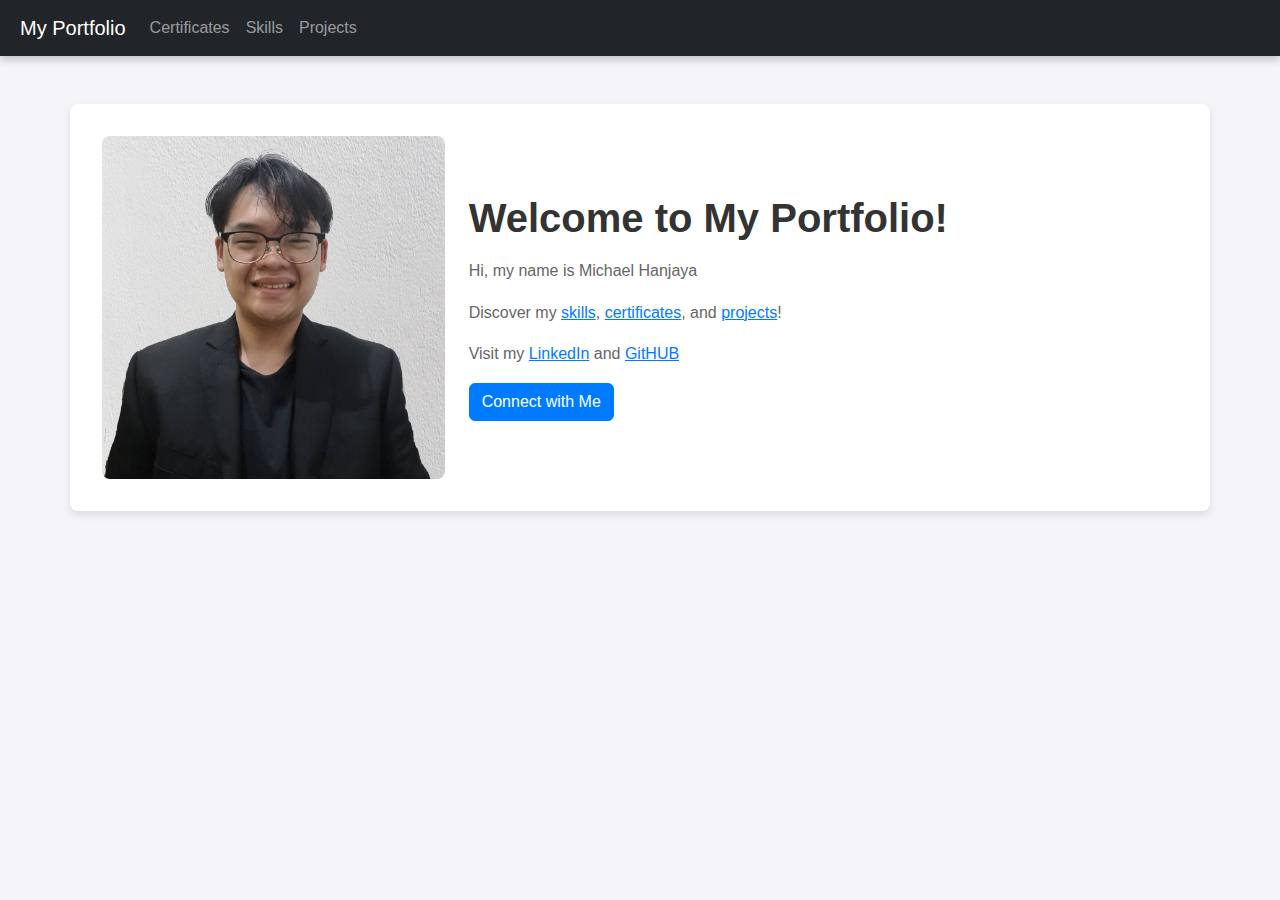
<file: index.html>
<!DOCTYPE html>
<html lang="en">
<head>
    <meta charset="UTF-8">
    <meta name="viewport" content="width=device-width, initial-scale=1.0">
    <link href="https://cdn.jsdelivr.net/npm/bootstrap@5.2.3/dist/css/bootstrap.min.css" rel="stylesheet">
    <script src="https://cdn.jsdelivr.net/npm/bootstrap@5.2.3/dist/js/bootstrap.bundle.min.js"></script>
    <link href="styles.css" rel="stylesheet">
    <title>My Portfolio</title>
    <script>
        document.addEventListener("DOMContentLoaded", function () {
            const isMobile = /iPhone|iPad|iPod|Android/i.test(navigator.userAgent);
            if (isMobile) {
                document.getElementById('mobile-sections').style.display = 'block';
            }
        });
    </script>
</head>
<body>
    <!-- Navbar -->
    <nav class="navbar navbar-expand-lg navbar-dark bg-dark">
        <a class="navbar-brand" href="index.html">My Portfolio</a>
        <button class="navbar-toggler" type="button" data-bs-toggle="collapse" data-bs-target="#navbarNav" aria-controls="navbarNav" aria-expanded="false" aria-label="Toggle navigation">
            <span class="navbar-toggler-icon"></span>
        </button>
        <div class="collapse navbar-collapse" id="navbarNav">
            <ul class="navbar-nav ml-auto">
                <li class="nav-item"><a class="nav-link" href="certificates.html">Certificates</a></li>
                <li class="nav-item"><a class="nav-link" href="skills.html">Skills</a></li>
                <li class="nav-item"><a class="nav-link" href="projects.html">Projects</a></li>
            </ul>
        </div>
    </nav>

    <!-- Main Content -->
    <div class="container my-5">
        <div class="row align-items-center">
            <!-- Image Column -->
            <div class="col-md-4">
                <img src="pp.png" alt="Portfolio Image" class="img-fluid">
            </div>
            <!-- Text Column -->
            <div class="col-md-8">
                <h1>Welcome to My Portfolio!</h1>
                <p>Hi, my name is Michael Hanjaya</p>
                <p>Discover my <a href="skills.html">skills</a>, <a href="certificates.html">certificates</a>, and <a href="projects.html">projects</a>!</p>
                <p>Visit my <a href = "https://www.linkedin.com/in/michael-hanjaya-92075a17b/">LinkedIn</a> and <a href = "https://github.com/monv353">GitHUB</a></p>
                <button class="btn btn-primary" onclick="window.location.href='mailto:mikehan8080@gmail.com'">Connect with Me</button>
            </div>
        </div>
    </div>
</body>
</html>
</file>
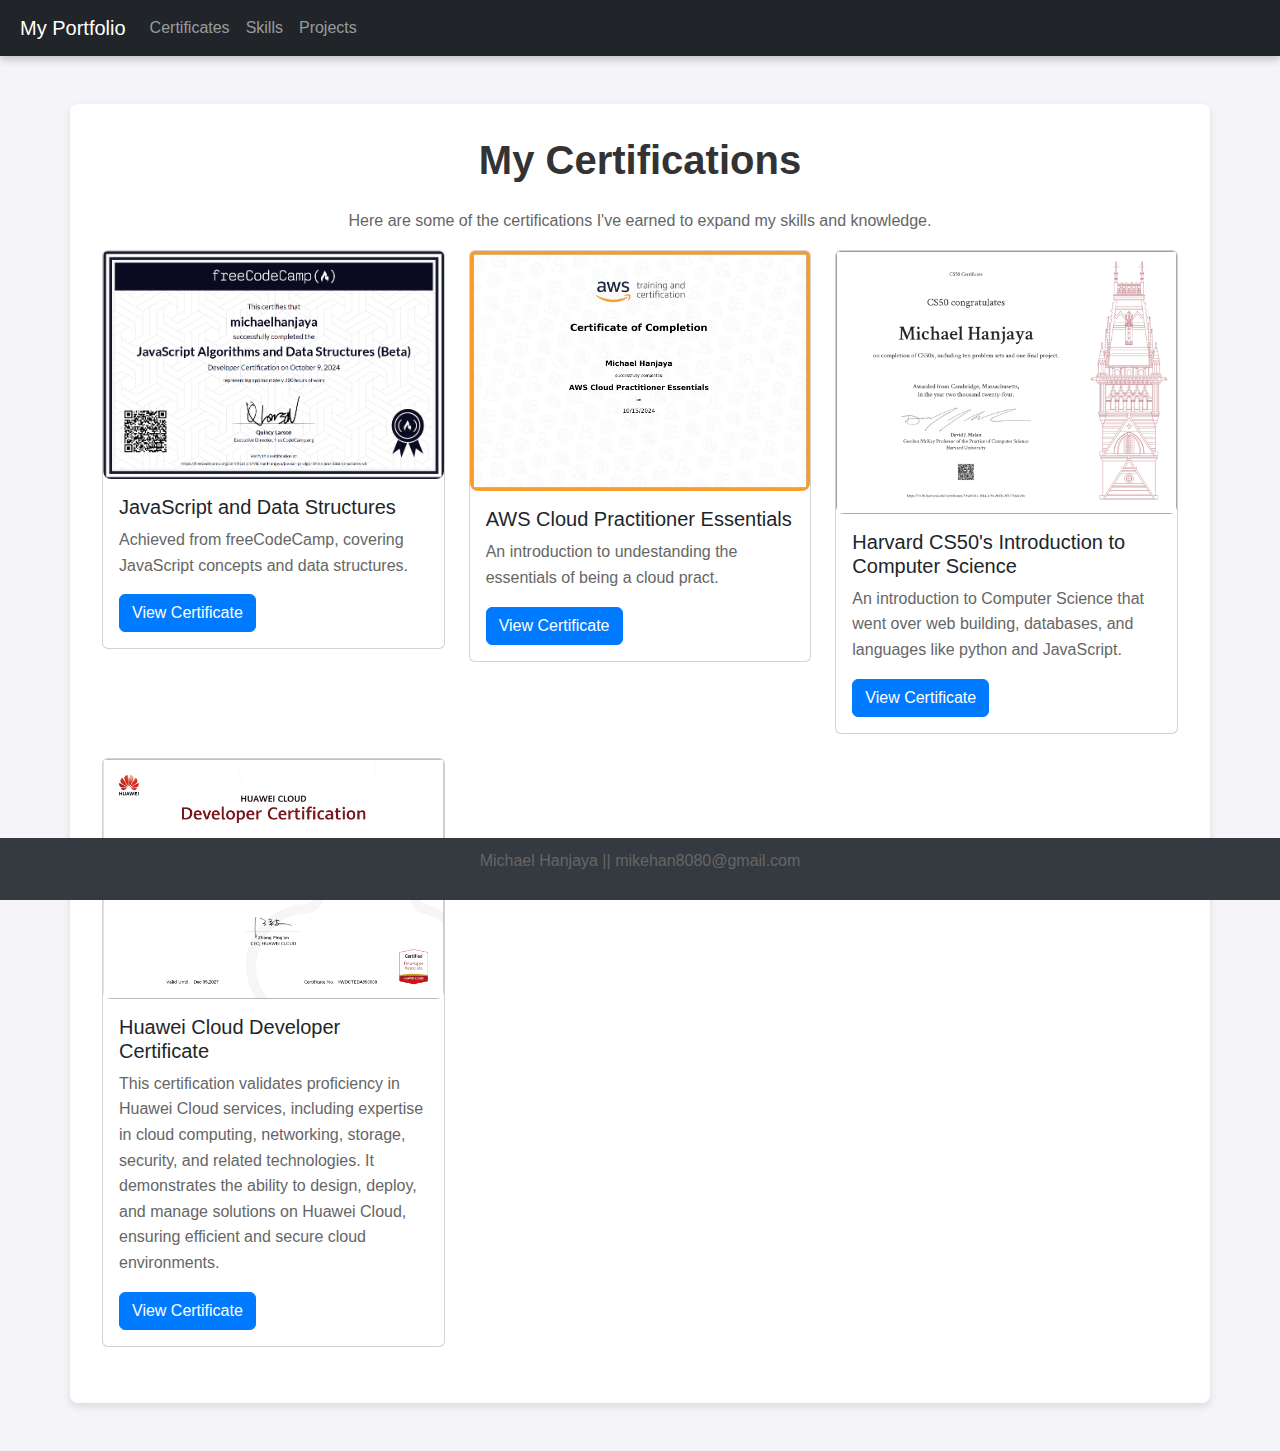
<file: certificates.html>
<!DOCTYPE html>
<html lang="en">
<head>
    <link href="https://cdn.jsdelivr.net/npm/bootstrap@5.2.3/dist/css/bootstrap.min.css" rel="stylesheet">
    <meta charset="UTF-8">
    <meta name="viewport" content="width=device-width, initial-scale=1.0">
    <script src="https://cdn.jsdelivr.net/npm/bootstrap@5.2.3/dist/js/bootstrap.bundle.min.js"></script>
    <link href="styles.css" rel="stylesheet">
    <title>My Certifications</title>
    <script>
        document.addEventListener("DOMContentLoaded", function () {
            const isMobile = /iPhone|iPad|iPod|Android/i.test(navigator.userAgent);
            if (isMobile) {
                document.getElementById('mobile-sections').style.display = 'block';
            }
        });
    </script>
</head>
<body>
    <!-- Navbar -->
    <nav class="navbar navbar-expand-lg navbar-dark bg-dark">
        <a class="navbar-brand" href="index.html">My Portfolio</a>
        <button class="navbar-toggler" type="button" data-bs-toggle="collapse" data-bs-target="#navbarNav" aria-controls="navbarNav" aria-expanded="false" aria-label="Toggle navigation">
            <span class="navbar-toggler-icon"></span>
        </button>
        <div class="collapse navbar-collapse" id="navbarNav">
            <ul class="navbar-nav ml-auto">
                <li class="nav-item"><a class="nav-link" href="certificates.html">Certificates</a></li>
                <li class="nav-item"><a class="nav-link" href="skills.html">Skills</a></li>
                <li class="nav-item"><a class="nav-link" href="projects.html">Projects</a></li>
            </ul>
        </div>
    </nav>

    <!-- Certifications Section -->
    <div class="container my-5">
        <h1 class="text-center mb-4">My Certifications</h1>
        <p class="text-center">Here are some of the certifications I've earned to expand my skills and knowledge.</p>

        <!-- Certificate Cards -->
        <div class="row">
            <!-- Certificate 1 -->
            <div class="col-md-4 mb-4">
                <div class="card">
                    <img src="freecodecamp.png" class="card-img-top" alt="Certificate 1">
                    <div class="card-body">
                        <h5 class="card-title">JavaScript and Data Structures</h5>
                        <p class="card-text">Achieved from freeCodeCamp, covering JavaScript concepts and data structures.</p>
                        <a href="https://www.freecodecamp.org/certification/MichaelHanjaya/javascript-algorithms-and-data-structures-v8" class="btn btn-primary" target="_blank">View Certificate</a>
                    </div>
                </div>
            </div>

            <!-- Certificate 2 -->
            <div class="col-md-4 mb-4">
                <div class="card">
                    <img src="AWS Certification.png" class="card-img-top" alt="Certificate 2">
                    <div class="card-body">
                        <h5 class="card-title">AWS Cloud Practitioner Essentials</h5>
                        <p class="card-text">An introduction to undestanding the essentials of being a cloud pract.</p>
                        <a href="AWS Certification.pdf" class="btn btn-primary" target="_blank">View Certificate</a>
                    </div>
                </div>
            </div>

            <!-- Certificate 3 -->
            <div class="col-md-4 mb-4">
                <div class="card">
                    <img src="cs50.png" class="card-img-top" alt="Certificate 3">
                    <div class="card-body">
                        <h5 class="card-title">Harvard CS50's Introduction to Computer Science</h5>
                        <p class="card-text">An introduction to Computer Science that went over web building, databases, and languages like python and JavaScript.</p>
                        <a href="https://certificates.cs50.io/59ad53b2-3f44-419e-8b0b-8f31756dc29e.png?size=letter" class="btn btn-primary" target="_blank">View Certificate</a>
                    </div>
                </div>
            </div>

                        <!-- Certificate 4 -->
            <div class="col-md-4 mb-4">
                <div class="card">
                    <img src="HWDCTEDA890009.png" class="card-img-top" alt="Certificate 3">
                    <div class="card-body">
                        <h5 class="card-title">Huawei Cloud Developer Certificate</h5>
                        <p class="card-text">This certification validates proficiency in Huawei Cloud services, including expertise in cloud computing, networking, storage, security, and related technologies. It demonstrates the ability to design, deploy, and manage solutions on Huawei Cloud, ensuring efficient and secure cloud environments.</p>
                        <a href="https://certificates.cs50.io/59ad53b2-3f44-419e-8b0b-8f31756dc29e.png?size=letter" class="btn btn-primary" target="_blank">View Certificate</a>
                    </div>
                </div>
            </div>
        </div>
    </div>

    <!-- Footer -->
    <footer class="bg-dark-text-white-text-center-py-3">
        <p>Michael Hanjaya || mikehan8080@gmail.com</p>
    </footer>
</body>
</html>
</file>
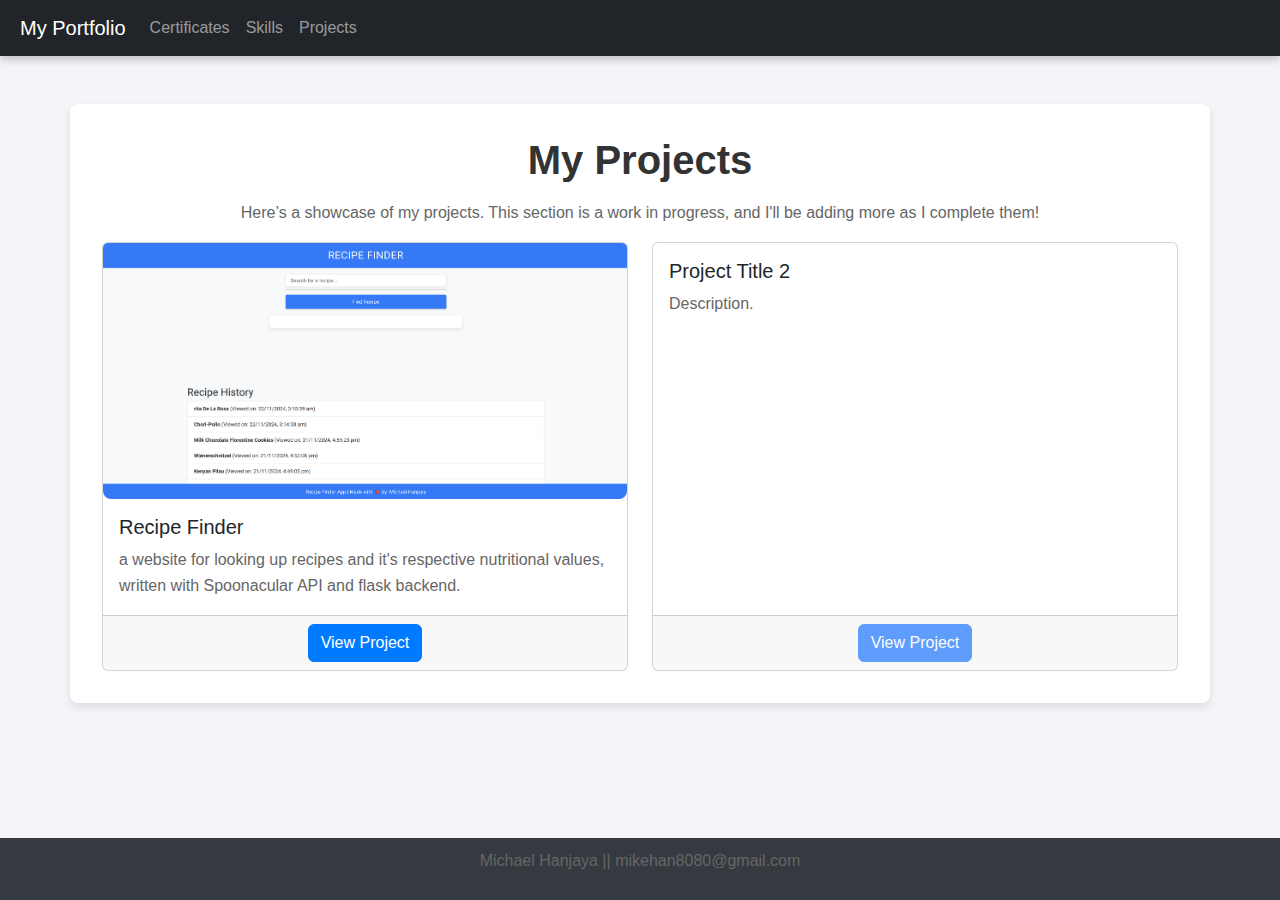
<file: projects.html>
<!DOCTYPE html>
<html lang="en">
<head>
    <link href="https://cdn.jsdelivr.net/npm/bootstrap@5.2.3/dist/css/bootstrap.min.css" rel="stylesheet">
    <meta charset="UTF-8">
    <meta name="viewport" content="width=device-width, initial-scale=1.0">
    <script src="https://cdn.jsdelivr.net/npm/bootstrap@5.2.3/dist/js/bootstrap.bundle.min.js"></script>
    <link href="styles.css" rel="stylesheet">
    <title>Projects</title>
    <script>
        document.addEventListener("DOMContentLoaded", function () {
            const isMobile = /iPhone|iPad|iPod|Android/i.test(navigator.userAgent);
            if (isMobile) {
                document.getElementById('mobile-sections').style.display = 'block';
            }
        });
    </script>
</head>
<body>
    <!-- Navbar -->
    <nav class="navbar navbar-expand-lg navbar-dark bg-dark">
        <a class="navbar-brand" href="index.html">My Portfolio</a>
        <button class="navbar-toggler" type="button" data-bs-toggle="collapse" data-bs-target="#navbarNav" aria-controls="navbarNav" aria-expanded="false" aria-label="Toggle navigation">
            <span class="navbar-toggler-icon"></span>
        </button>
        <div class="collapse navbar-collapse" id="navbarNav">
            <ul class="navbar-nav ml-auto">
                <li class="nav-item"><a class="nav-link" href="certificates.html">Certificates</a></li>
                <li class="nav-item"><a class="nav-link" href="skills.html">Skills</a></li>
                <li class="nav-item"><a class="nav-link" href="projects.html">Projects</a></li>
            </ul>
        </div>
    </nav>

    <!-- Projects Section -->
    <div class="container my-5">
        <h1 class="text-center">My Projects</h1>
        <p class="text-center">Here’s a showcase of my projects. This section is a work in progress, and I'll be adding more as I complete them!</p>
        <div class="row row-cols-1 row-cols-md-2 g-4">

            <!-- Project Card 1 - Placeholder -->
            <div class="col">
                <div class="card h-100">
                    <img src="Thumbnail 1.png" class="card-img-top" alt="Project Image Placeholder">
                    <div class="card-body">
                        <h5 class="card-title">Recipe Finder</h5>
                        <p class="card-text">a website for looking up recipes and it's respective nutritional values, written with Spoonacular API and flask backend.</p>
                    </div>
                    <div class="card-footer text-center">
                        <a href="https://monv353.github.io/recipe-finder" class="btn btn-primary" target="_blank">View Project</a>
                    </div>
                </div>
            </div>

            <!-- Project Card 2 - Placeholder -->
            <div class="col">
                <div class="card h-100">
<!--                     <img src="placeholder.png" class="card-img-top" alt="Project Image Placeholder"> -->
                    <div class="card-body">
                        <h5 class="card-title">Project Title 2</h5>
                        <p class="card-text">Description.</p>
                    </div>
                    <div class="card-footer text-center">
                        <a href="#" class="btn btn-primary disabled" aria-disabled="true">View Project</a>
                    </div>
                </div>
            </div>

            <!-- Additional Project Cards -->

        </div>
    </div>

    <!-- Footer -->
    <footer class="bg-dark-text-white-text-center-py-3">
        <p>Michael Hanjaya || mikehan8080@gmail.com</p>
    </footer>
</body>
</html>
</file>
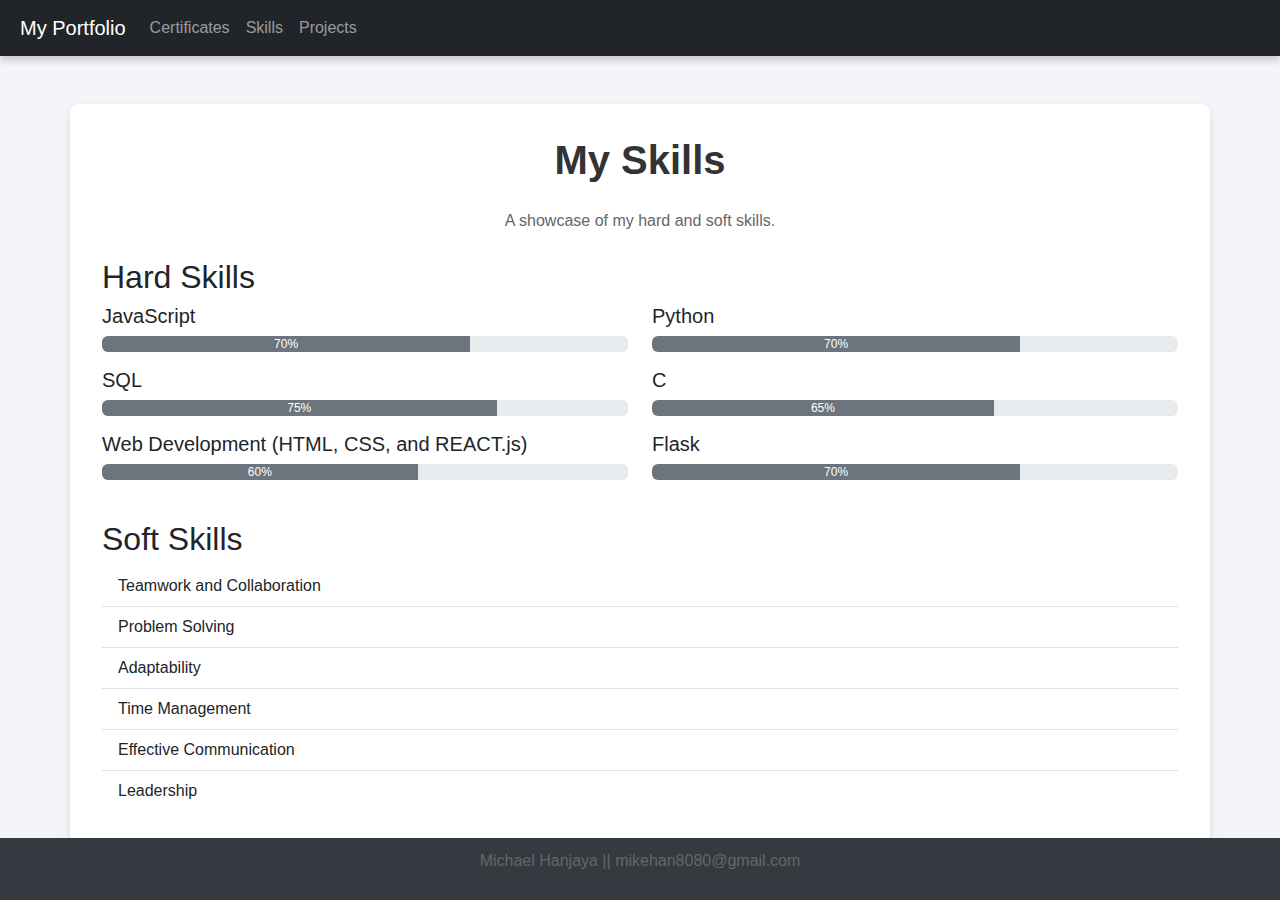
<file: skills.html>
<!DOCTYPE html>
<html lang="en">
<head>
    <link href="https://cdn.jsdelivr.net/npm/bootstrap@5.2.3/dist/css/bootstrap.min.css" rel="stylesheet">
    <meta charset="UTF-8">
    <meta name="viewport" content="width=device-width, initial-scale=1.0">
    <script src="https://cdn.jsdelivr.net/npm/bootstrap@5.2.3/dist/js/bootstrap.bundle.min.js"></script>
    <link href="styles.css" rel="stylesheet">
    <title>My Skills</title>
    <script>
        document.addEventListener("DOMContentLoaded", function () {
            const isMobile = /iPhone|iPad|iPod|Android/i.test(navigator.userAgent);
            if (isMobile) {
                document.getElementById('mobile-sections').style.display = 'block';
            }
        });
    </script>
</head>
<body>
    <!-- Navbar -->
    <nav class="navbar navbar-expand-lg navbar-dark bg-dark">
        <a class="navbar-brand" href="index.html">My Portfolio</a>
        <button class="navbar-toggler" type="button" data-bs-toggle="collapse" data-bs-target="#navbarNav" aria-controls="navbarNav" aria-expanded="false" aria-label="Toggle navigation">
            <span class="navbar-toggler-icon"></span>
        </button>
        <div class="collapse navbar-collapse" id="navbarNav">
            <ul class="navbar-nav ml-auto">
                <li class="nav-item"><a class="nav-link" href="certificates.html">Certificates</a></li>
                <li class="nav-item"><a class="nav-link" href="skills.html">Skills</a></li>
                <li class="nav-item"><a class="nav-link" href="projects.html">Projects</a></li>
            </ul>
        </div>
    </nav>

    <!-- Skills Section -->
    <div class="container my-5">
        <h1 class="text-center mb-4">My Skills</h1>
        <p class="text-center">A showcase of my hard and soft skills.</p>

        <!-- Hard Skills -->
        <h2 class="mt-4">Hard Skills</h2>
        <div class="row">
            <!-- Skill: JavaScript -->
            <div class="col-md-6 mb-3">
                <h5>JavaScript</h5>
                <div class="progress">
                    <div class="progress-bar bg-secondary" role="progressbar" style="width: 70%" aria-valuenow="70" aria-valuemin="0" aria-valuemax="100">70%</div>
                </div>
            </div>
            <!-- Skill: Python -->
            <div class="col-md-6 mb-3">
                <h5>Python</h5>
                <div class="progress">
                    <div class="progress-bar bg-secondary" role="progressbar" style="width: 70%" aria-valuenow="60" aria-valuemin="0" aria-valuemax="100">70%</div>
                </div>
            </div>
            <!-- Skill: SQL -->
            <div class="col-md-6 mb-3">
                <h5>SQL</h5>
                <div class="progress">
                    <div class="progress-bar bg-secondary" role="progressbar" style="width: 75%" aria-valuenow="60" aria-valuemin="0" aria-valuemax="100">75%</div>
                </div>
            </div>
            <!-- Skill: C -->
            <div class="col-md-6 mb-3">
                <h5>C</h5>
                <div class="progress">
                    <div class="progress-bar bg-secondary" role="progressbar" style="width: 65%" aria-valuenow="65" aria-valuemin="0" aria-valuemax="100">65%</div>
                </div>
            </div>
            <!-- Skill: Web Development -->
            <div class="col-md-6 mb-3">
                <h5>Web Development (HTML, CSS, and REACT.js)</h5>
                <div class="progress">
                    <div class="progress-bar bg-secondary" role="progressbar" style="width: 60%" aria-valuenow="70" aria-valuemin="0" aria-valuemax="100">60%</div>
                </div>
            </div>
            <!-- Skill: BackEnd Web Development -->
            <div class="col-md-6 mb-3">
                <h5>Flask</h5>
                <div class="progress">
                    <div class="progress-bar bg-secondary" role="progressbar" style="width: 70%" aria-valuenow="50" aria-valuemin="0" aria-valuemax="100">70%</div>
                </div>
            </div>
        </div>

        <!-- Soft Skills -->
        <h2 class="mt-4">Soft Skills</h2>
        <ul class="list-group list-group-flush">
            <li class="list-group-item">Teamwork and Collaboration</li>
            <li class="list-group-item">Problem Solving</li>
            <li class="list-group-item">Adaptability</li>
            <li class="list-group-item">Time Management</li>
            <li class="list-group-item">Effective Communication</li>
            <li class="list-group-item">Leadership</li>
        </ul>
    </div>

    <!-- Footer -->
    <footer class="bg-dark-text-white-text-center-py-3">
        <p>Michael Hanjaya || mikehan8080@gmail.com</p>
    </footer>
</body>
</html>
</file>
<file: styles.css>
/* General styles */
body {
    font-family: Arial, sans-serif;
    background-color: #f4f4f9;
}

/* Navbar styles */
.navbar {
    box-shadow: 0 4px 8px rgba(0, 0, 0, 0.2);
}

.navbar-brand {
    padding-left: 20px;
}

.navbarNav {
    padding-left: 20px;
}


/* Welcome section styles */
.container {
    background-color: #ffffff;
    border-radius: 8px;
    padding: 2rem;
    box-shadow: 0 4px 8px rgba(0, 0, 0, 0.1);
}

h1 {
    color: #333;
    font-weight: 700;
    margin-bottom: 1rem;
}

p {
    color: #666;
    line-height: 1.6;
}

img {
    max-width: 100%;
    border-radius: 8px;
}

/* Button styles */
.btn-primary {
    background-color: #007bff;
    border-color: #007bff;
}

.btn-primary:hover {
    background-color: #0056b3;
}

/* Link styles */
a {
    color: #007bff;
}

a:hover {
    color: #0056b3;
}

.bg-dark-text-white-text-center-py-3 {
    position: fixed;
    bottom: 0;
    width: 100%;
    background-color: #343a40;
    color: black;
    padding: 10px 0;
    text-align: center;
}

@media (max-width: 991.98px) {
    header h1 {
        font-size: 1.5rem;
    }

    footer p {
        font-size: 0.8rem;
    }

    .navbar-nav .nav-link {
        margin-left: 20px;
    }
}
</file>
